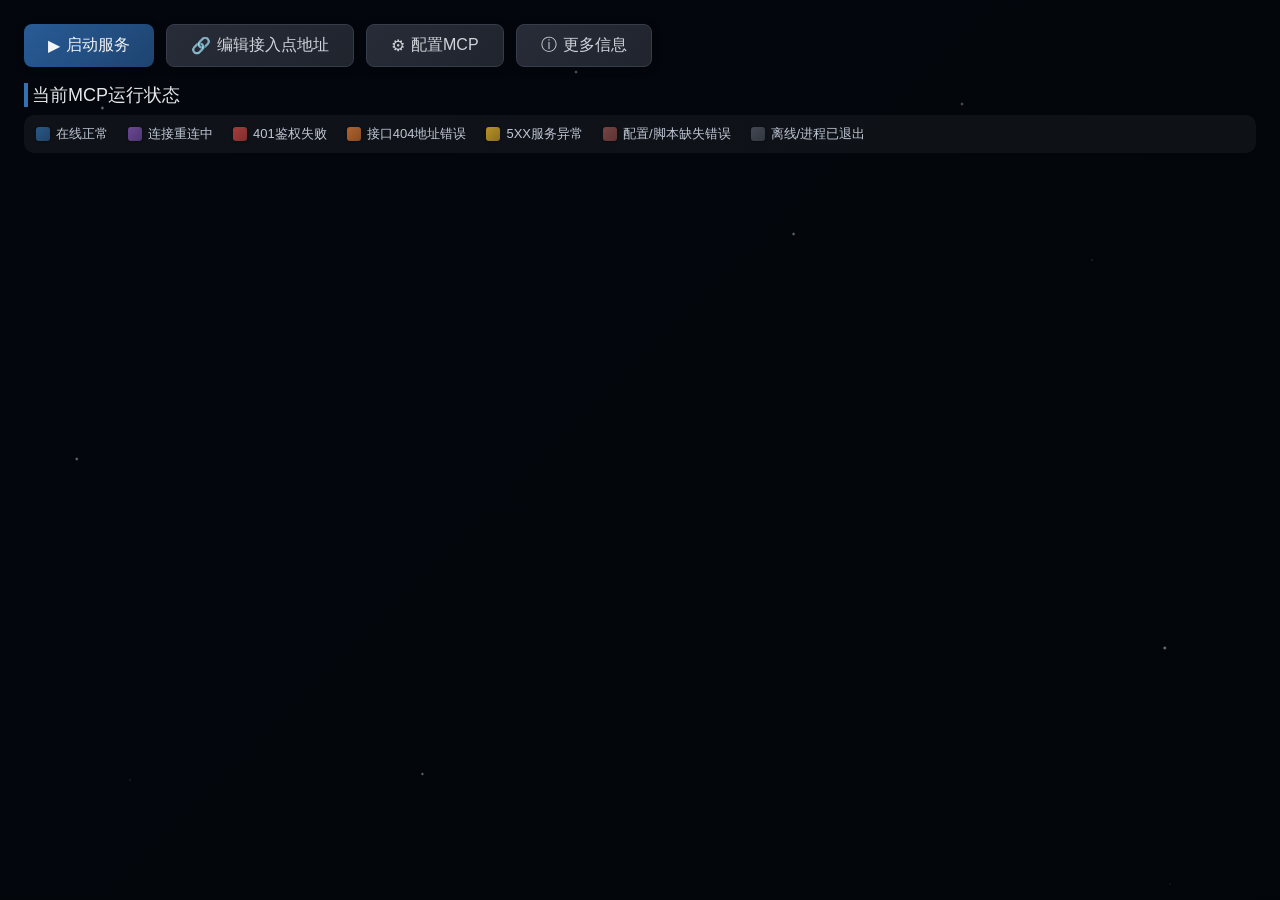
<file: html/index.html>
<!DOCTYPE html>
<html>
<head>
    <meta charset="UTF-8">
    <link rel="stylesheet" href="./str_bg.css">
    <style>
        * {
            margin: 0;
            padding: 0;
            box-sizing: border-box;
            font-family: "Microsoft YaHei", "微软雅黑", sans-serif;
        }

        .btn-group {
            display: flex;
            flex-wrap: wrap;
            gap: 12px;
            margin-bottom: 16px;
        }
        button {
            font-size: 16px;
            padding: 10px 24px;
            cursor: pointer;
            border: none;
            border-radius: 8px;
            transition: all 0.2s ease;
            box-shadow: 0 2px 8px rgba(0,0,0,0.25);
            white-space: nowrap;
            display: flex;
            align-items: center;
            gap: 6px;
        }
        button:hover {
            transform: translateY(-2px);
            box-shadow: 0 4px 14px rgba(0,0,0,0.4);
        }
        .btn-start {
            background: linear-gradient(135deg, #285b96, #1e4470);
            color: #f3f4f6;
        }
        .btn-start:hover {
            background: linear-gradient(135deg, #2d68aa, #234e82);
        }
        .btn-stop {
            background: linear-gradient(135deg, #8c3a3a, #6b2c2c);
            color: #f3f4f6;
        }
        .btn-stop:hover {
            background: linear-gradient(135deg, #9e4242, #7d3333);
        }
        .btn-normal {
            background: linear-gradient(135deg, #272c38, #20242d);
            color: #d1d5db;
            border: 1px solid #363c4a;
        }
        .btn-normal:hover {
            background: linear-gradient(135deg, #303744, #262b36);
        }
        .mcp-wrap {
            margin: 12px 0 20px;
            display: flex;
            flex-wrap: wrap;
            gap: 10px;
        }
        .mcp-tag {
            display: inline-block;
            padding: 8px 16px;
            border-radius: 999px;
            color: #f3f4f6;
            font-size: 14px;
            box-shadow: 0 2px 6px rgba(0,0,0,0.2);
            position: relative;
            cursor: help;
        }
        /* 在线正常 */
        .tag-online {
            background: linear-gradient(135deg, #2a5887, #214369);
        }
        /* 重连中 */
        .tag-reconnect {
            background: linear-gradient(135deg, #6b4896, #4e3570);
        }
        /* 401认证失败 */
        .tag-auth401 {
            background: linear-gradient(135deg, #a63c3c, #7d2e2e);
        }
        /* 404地址错误 */
        .tag-url404 {
            background: linear-gradient(135deg, #b0642e, #864c22);
        }
        /* 5xx服务故障 */
        .tag-server5xx {
            background: linear-gradient(135deg, #b89228, #8c6e1e);
        }
        /* 配置错误/脚本缺失 */
        .tag-configerr {
            background: linear-gradient(135deg, #774444, #5c3333);
        }
        /* 进程退出/离线 */
        .tag-processexit {
            background: linear-gradient(135deg, #424752, #33373f);
        }
        .status-title {
            font-size: 18px;
            font-weight: 500;
            color: #e5e7eb;
            margin: 12px 0 8px;
            padding-left: 4px;
            border-left: 4px solid #3570b0;
        }

        /* ========== 新增：状态图例样式 ========== */
        .legend-wrap {
            display: flex;
            flex-wrap: wrap;
            gap: 14px 20px;
            padding: 10px 12px;
            background: rgba(255,255,255,0.05);
            border-radius: 10px;
            margin-bottom: 14px;
        }
        .legend-item {
            display: flex;
            align-items: center;
            gap: 6px;
            font-size: 13px;
            color: #c0c8d6;
        }
        .legend-block {
            width: 14px;
            height: 14px;
            border-radius: 3px;
            box-shadow: 0 1px 3px rgba(0,0,0,0.3);
        }
        .block-online { background: linear-gradient(135deg, #2a5887, #214369); }
        .block-reconnect { background: linear-gradient(135deg, #6b4896, #4e3570); }
        .block-auth401 { background: linear-gradient(135deg, #a63c3c, #7d2e2e); }
        .block-url404 { background: linear-gradient(135deg, #b0642e, #864c22); }
        .block-server5xx { background: linear-gradient(135deg, #b89228, #8c6e1e); }
        .block-configerr { background: linear-gradient(135deg, #774444, #5c3333); }
        .block-offline { background: linear-gradient(135deg, #424752, #33373f); }

        .mask {
            display: none;
            position: fixed;
            left: 0;
            top: 0;
            width: 100%;
            height: 100%;
            background: rgba(0,0,0,0.75);
            z-index: 999;
            backdrop-filter: blur(6px);
        }
        .dialog-box {
            width: 640px;
            height: 78vh;
            margin: 60px auto 0;
            background: linear-gradient(145deg, #1a1f29, #202530);
            border-radius: 14px;
            overflow: hidden;
            box-shadow:
                0 0 0 1px rgba(255,255,255,0.15),
                0 0 70px rgba(240, 240, 240, 0.22),
                0 12px 60px rgba(0,0,0,0.85);
            border: 1px solid rgba(255,255,255,0.18);
        }
        .dialog-box iframe {
            width: 100%;
            height: 100%;
            border: 0;
            background: transparent;
        }
    </style>
</head>
<body>
    <div class="btn-group">
        <button id="ctrlBtn" class="btn-start">
            <span>▶</span> 启动服务
        </button>
        <button class="btn-normal" onclick="openAddrDialog()">
            <span>🔗</span> 编辑接入点地址
        </button>
        <button class="btn-normal" onclick="openMcpConfig()">
            <span>⚙</span> 配置MCP
        </button>
        <button class="btn-normal" onclick="openInfoDialog()">
            <span>ⓘ</span> 更多信息
        </button>
    </div>

    <div class="status-title">当前MCP运行状态</div>

    <!-- 新增：状态颜色图例说明区 -->
    <div class="legend-wrap">
        <div class="legend-item">
            <span class="legend-block block-online"></span>
            <span>在线正常</span>
        </div>
        <div class="legend-item">
            <span class="legend-block block-reconnect"></span>
            <span>连接重连中</span>
        </div>
        <div class="legend-item">
            <span class="legend-block block-auth401"></span>
            <span>401鉴权失败</span>
        </div>
        <div class="legend-item">
            <span class="legend-block block-url404"></span>
            <span>接口404地址错误</span>
        </div>
        <div class="legend-item">
            <span class="legend-block block-server5xx"></span>
            <span>5XX服务异常</span>
        </div>
        <div class="legend-item">
            <span class="legend-block block-configerr"></span>
            <span>配置/脚本缺失错误</span>
        </div>
        <div class="legend-item">
            <span class="legend-block block-offline"></span>
            <span>离线/进程已退出</span>
        </div>
    </div>

    <div class="mcp-wrap" id="statusBox"></div>

    <div class="mask" id="infoMask" onclick="closeInfoMask()">
        <div class="dialog-box" onclick="event.stopPropagation()">
            <iframe src="info.html" id="infoIframe"></iframe>
        </div>
    </div>

    <div class="mask" id="addrMask" onclick="closeAddrMask()">
        <div class="dialog-box" onclick="event.stopPropagation()">
            <iframe src="config.html" id="addrIframe"></iframe>
        </div>
    </div>

    <script>
        const btn = document.getElementById("ctrlBtn");
        const statusBox = document.getElementById("statusBox");
        const infoMask = document.getElementById("infoMask");
        const infoIframe = document.getElementById("infoIframe");
        const addrMask = document.getElementById("addrMask");
        const addrIframe = document.getElementById("addrIframe");
        let serviceRunning = false;

        // 根据状态码匹配样式类（扩充全部5xx识别）
        function getTagClass(statusStr) {
            switch(statusStr) {
                case "online":
                    return "tag-online";
                case "reconnecting":
                    return "tag-reconnect";
                case "auth_401":
                    return "tag-auth401";
                case "url_404":
                    return "tag-url404";
                case "server_5xx":
                    return "tag-server5xx";
                case "config_error":
                case "script_missing":
                    return "tag-configerr";
                case "process_exit":
                case "conn_failed":
                    return "tag-processexit";
                default:
                    return "tag-processexit";
            }
        }

        // 刷新按钮状态（读取后端真实进程状态，抛弃localStorage）
        async function refreshServiceBtnState() {
            serviceRunning = await window.pywebview.api.is_mcp_service_alive();
            if(serviceRunning){
                btn.innerHTML = `<span>⏹</span> 关闭服务`;
                btn.className = "btn-stop";
            }else{
                btn.innerHTML = `<span>▶</span> 启动服务`;
                btn.className = "btn-start";
            }
        }

        function openMcpConfig(){
            window.location.href = "mcp_config.html";
        }

        function openInfoDialog() {
            infoMask.style.display = "block";
            infoIframe.src = "info.html";
        }
        window.closeInfoMask = function() {
            infoMask.style.display = "none";
        }

        function openAddrDialog() {
            addrMask.style.display = "block";
            addrIframe.src = "config.html";
        }
        window.closeAddrMask = function() {
            addrMask.style.display = "none";
        }

        // 渲染完整MCP状态标签，hover显示错误提示
        async function renderMcpStatus() {
            await refreshServiceBtnState();
            statusBox.innerHTML = "";
            const statusList = await window.pywebview.api.get_mcp_status();

            if (!Array.isArray(statusList) || statusList.length === 0) {
                statusBox.innerHTML = "<span style='color:#8892a0'>暂无MCP服务配置</span>";
                return;
            }

            statusList.forEach(item => {
                const tag = document.createElement("span");
                // 新增：拼接 name（description），字段兜底
                const displayName = item.target;
                const desc = item.description ?? "";
                let label = displayName;
                if (desc) label = `${displayName}（${desc}）`;
                let tipText = "";


                // MCP后台未启动：强制全部灰色标签，覆盖原有状态色
                if (!serviceRunning) {
                    tag.className = "mcp-tag tag-processexit";
                    tipText = "后台mcp_pipe服务未运行，所有MCP暂不可用";
                } else {
                    // 服务已启动，按真实状态上色
                    const cls = getTagClass(item.status);
                    tag.className = "mcp-tag " + cls;
                    tipText = `状态:${item.status}\n类型:${item.type ?? '-'}\n接入地址:${item.url ?? '-'}\n重连次数:${item.reconnect_attempt}`;
                    if(item.last_error) tipText += `\n状态描述:${item.last_error}`;
                    if(item.last_online_ts > 0) tipText += `\n最后在线:${new Date(item.last_online_ts*1000).toLocaleString()}`;
                }

                tag.innerText = label;
                tag.title = tipText;
                statusBox.appendChild(tag);
            });
        }

        // 启停按钮点击
        btn.onclick = async ()=>{
            const wssAddr = await window.pywebview.api.get_mcp_addr();
            if (!wssAddr || wssAddr.trim() === "") {
                alert("请先编辑并填写MCP接入点WSS地址！");
                openAddrDialog();
                return;
            }

            if(!serviceRunning){
                await window.pywebview.api.start_mcp()
            }else{
                await window.pywebview.api.stop_mcp()
            }
            renderMcpStatus();
        }

        // 页面初始化
        setTimeout(renderMcpStatus, 50)
        // 每3秒刷新一次状态，实时回显
        setInterval(renderMcpStatus, 3000);
    </script>
</body>
</html>
</file>
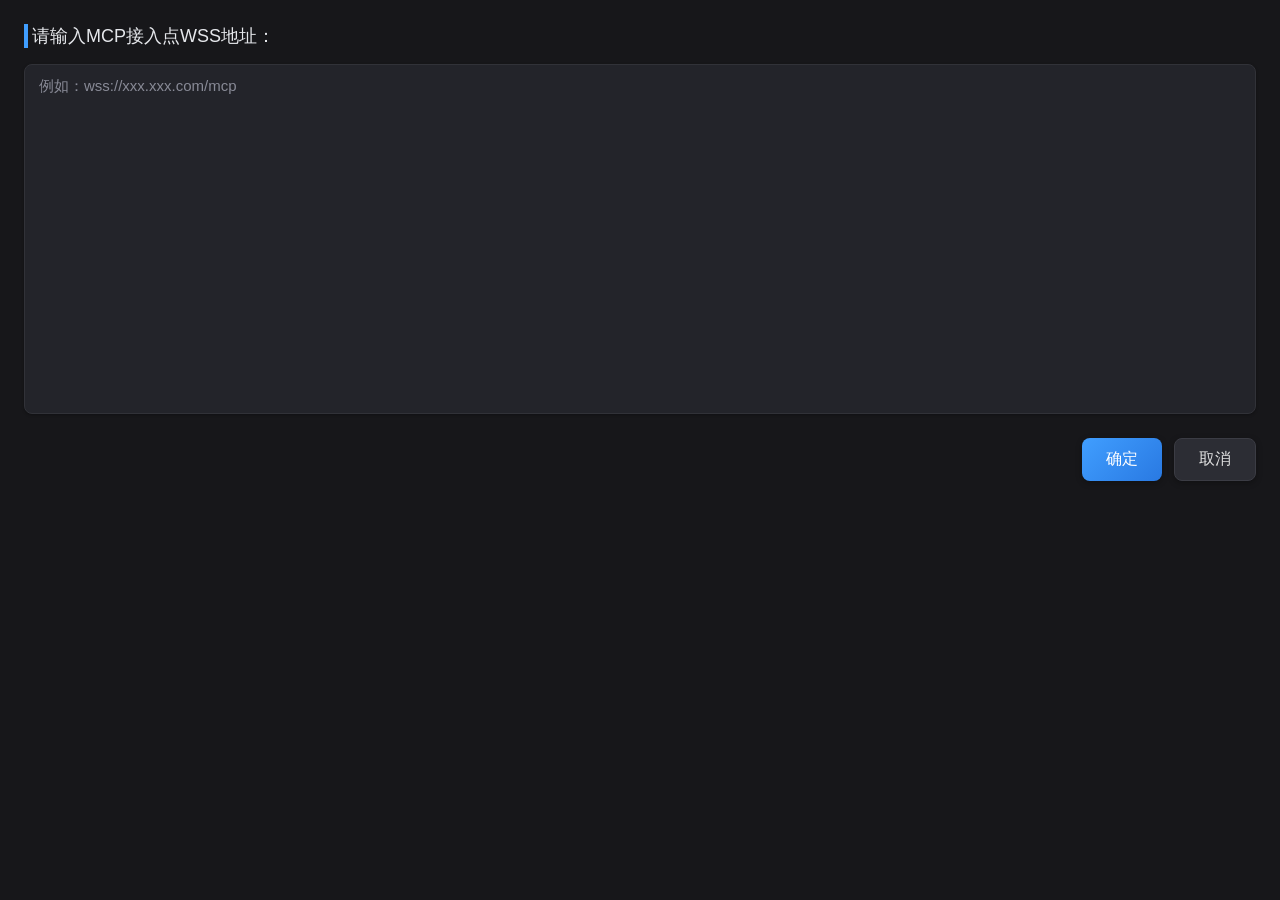
<file: html/config.html>
<!DOCTYPE html>
<html lang="zh-CN">
<head>
    <meta charset="UTF-8">
    <title>配置MCP接入地址</title>
    <style>
        * {
            margin: 0;
            padding: 0;
            box-sizing: border-box;
            font-family: "Microsoft YaHei", "微软雅黑", sans-serif;
        }
        body {
            padding: 24px;
            background-color: #17171a;
            height: 100vh;
        }
        .tip {
            font-size: 18px;
            font-weight: 500;
            color: #e5e7eb;
            margin-bottom: 16px;
            padding-left: 4px;
            border-left: 4px solid #409eff;
        }
        #addrTextarea {
            width: 100%;
            font-size: 15px;
            padding: 12px 14px;
            margin-bottom: 20px;
            min-height: 350px;
            resize: none;
            border: 1px solid #313238;
            border-radius: 8px;
            background: #23242a;
            color: #f0f0f0;
            transition: all 0.2s ease;
            box-shadow: 0 1px 3px rgba(0,0,0,0.3);
        }
        #addrTextarea::placeholder {
            color: #888a96;
        }
        #addrTextarea:focus {
            outline: none;
            border-color: #409eff;
            box-shadow: 0 0 0 3px rgba(64, 158, 255, 0.15);
        }
        /* 按钮容器 靠右排列 */
        .btn-box {
            display: flex;
            gap: 12px;
            justify-content: flex-end;
        }
        button {
            font-size: 16px;
            padding: 10px 24px;
            cursor: pointer;
            border: none;
            border-radius: 8px;
            transition: all 0.2s ease;
            box-shadow: 0 2px 6px rgba(0,0,0,0.3);
            white-space: nowrap;
        }
        button:hover {
            transform: translateY(-2px);
            box-shadow: 0 4px 12px rgba(0,0,0,0.4);
        }
        #submitBtn {
            background: linear-gradient(135deg, #409eff, #2979e2);
            color: #fff;
        }
        #submitBtn:hover {
            background: linear-gradient(135deg, #338eeb, #226bcc);
        }
        #cancelBtn {
            background: #2c2d34;
            color: #e0e0e0;
            border: 1px solid #3b3c44;
        }
        #cancelBtn:hover {
            background: #383942;
        }
    </style>
</head>
<body>
    <div class="tip">请输入MCP接入点WSS地址：</div>
    <textarea id="addrTextarea" placeholder="例如：wss://xxx.xxx.com/mcp"></textarea>

    <!-- 按钮靠右，取消在确定右侧 -->
    <div class="btn-box">
        <button id="submitBtn">确定</button>
        <button id="cancelBtn">取消</button>
    </div>

    <script>
        const textarea = document.getElementById("addrTextarea");
        const submitBtn = document.getElementById("submitBtn");
        const cancelBtn = document.getElementById("cancelBtn");

        // 文本框自适应高度
        function autoResize(el) {
            el.style.height = "auto";
            el.style.height = el.scrollHeight + "px";
        }
        textarea.addEventListener("input", () => autoResize(textarea));

        // 读取存储的WSS地址，直接调用父窗口pywebview
        async function loadAddress() {
            try {
                const oldAddr = await parent.window.pywebview.api.get_mcp_addr();
                if (oldAddr) {
                    textarea.value = oldAddr;
                    autoResize(textarea);
                }
            } catch (err) {
                console.error("读取地址失败：", err);
            }
        }

        // DOM加载完成自动填充地址
        document.addEventListener('DOMContentLoaded', loadAddress);

        // 确定按钮：保存地址并关闭弹窗
        submitBtn.onclick = async () => {
            const val = textarea.value.trim();
            if (!val) {
                alert("地址不能为空！");
                return;
            }
            await parent.window.pywebview.api.save_mcp_addr(val);
            parent.closeAddrMask();
        }

        // 取消按钮：直接关闭弹窗，不保存
        cancelBtn.onclick = () => {
            parent.closeAddrMask();
        }
    </script>
</body>
</html>
</file>
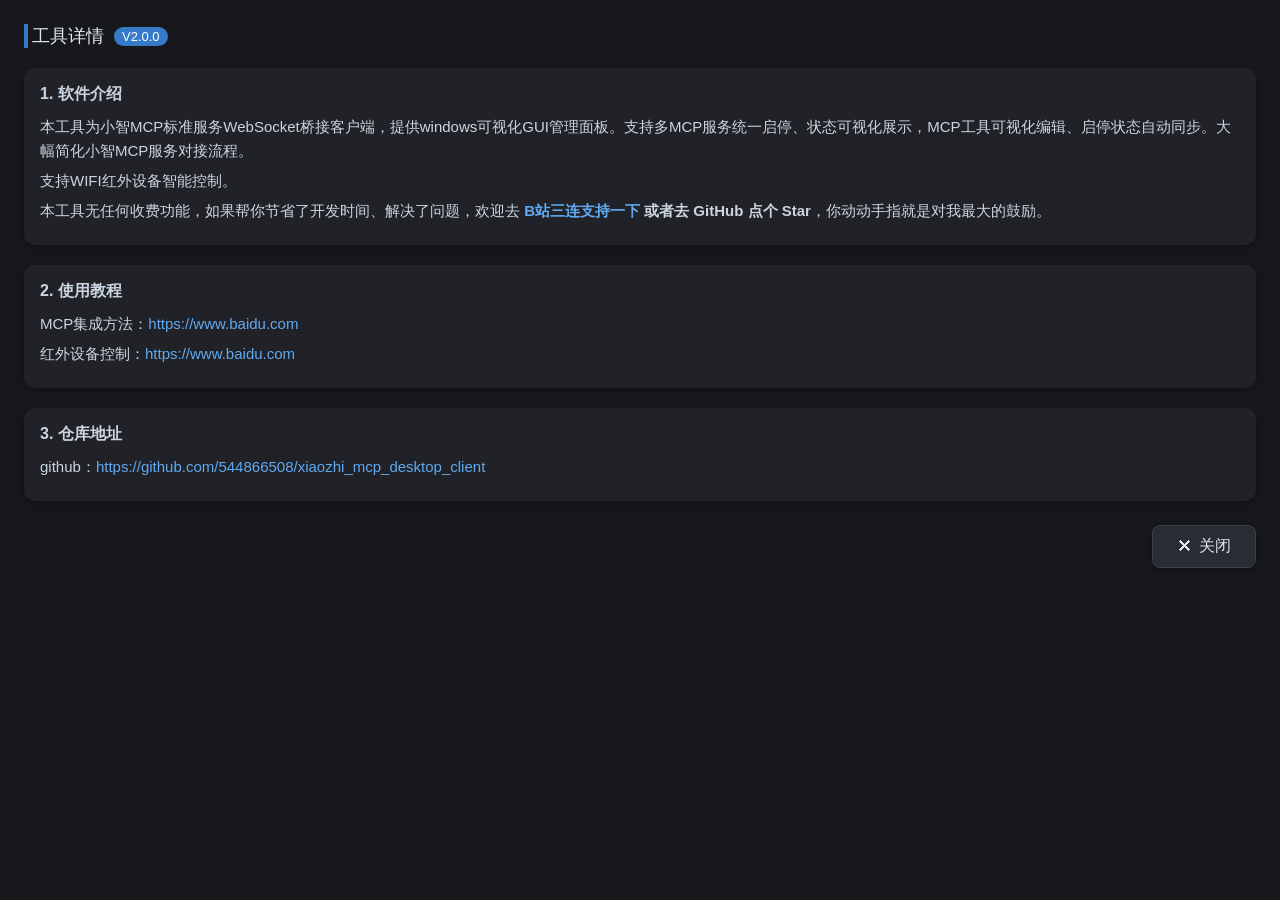
<file: html/info.html>
<!DOCTYPE html>
<html lang="zh-CN">
<head>
    <meta charset="UTF-8">
    <style>
        * {
            margin: 0;
            padding: 0;
            box-sizing: border-box;
            font-family: "Microsoft YaHei", "微软雅黑", sans-serif;
        }
        body {
            padding: 24px;
            background-color: #17181c;
            font-size: 15px;
            color: #e2e8f0;
        }
        h3 {
            font-size: 18px;
            font-weight: 500;
            color: #e2e8f0;
            margin-bottom: 20px;
            padding-left: 4px;
            border-left: 4px solid #367bc9;
            display: flex;
            align-items: center;
            gap: 10px;
        }
        .version-tag {
            font-size: 13px;
            background: #367bc9;
            padding: 2px 8px;
            border-radius: 12px;
            color: #fff;
        }
        .section {
            margin: 20px 0;
            background: #202228;
            padding: 16px;
            border-radius: 10px;
            box-shadow: 0 2px 8px rgba(0,0,0,0.3);
        }
        .section h4 {
            font-size: 16px;
            margin-bottom: 10px;
            color: #cbd5e1;
        }
        .section p {
            line-height: 1.6;
            margin: 6px 0;
            color: #cbd5e1;
        }
        .repo-link-box {
            margin-top: 10px;
            padding: 12px;
            background: #2a2c33;
            border-radius: 6px;
        }
        a {
            color: #60a9f0;
            text-decoration: none;
        }
        a:hover {
            text-decoration: underline;
        }
        .tip-text {
            color: #94a3b8;
            font-size: 14px;
            margin-top: 12px;
        }
        /* 底部按钮栏 右对齐，暗色低亮度按钮 */
        .btn-wrap {
            margin-top: 24px;
            display: flex;
            justify-content: flex-end;
        }
        .close-btn {
            font-size: 16px;
            padding: 10px 24px;
            cursor: pointer;
            border: none;
            border-radius: 8px;
            transition: all 0.2s ease;
            box-shadow: 0 2px 6px rgba(0,0,0,0.3);
            white-space: nowrap;
            display: flex;
            align-items: center;
            gap: 6px;
            /* 降低明度暗色按钮，不用纯白 */
            background: #2a2c33;
            color: #e2e8f0;
            border: 1px solid #3d4048;
        }
        .close-btn:hover {
            transform: translateY(-1px);
            box-shadow: 0 3px 10px rgba(0,0,0,0.4);
            background: #343740;
        }
        /* 全局深色滚动条 */
        ::-webkit-scrollbar {
            width: 8px;
            height: 8px;
        }
        ::-webkit-scrollbar-track {
            background: #17181c;
        }
        ::-webkit-scrollbar-thumb {
            background: #444852;
            border-radius: 4px;
        }
        ::-webkit-scrollbar-thumb:hover {
            background: #555a66;
        }
    </style>
</head>
<body>
    <h3>工具详情 <span class="version-tag">V2.0.0</span></h3>

    <div class="section">
        <h4>1. 软件介绍</h4>
        <p>本工具为小智MCP标准服务WebSocket桥接客户端，提供windows可视化GUI管理面板。支持多MCP服务统一启停、状态可视化展示，MCP工具可视化编辑、启停状态自动同步。大幅简化小智MCP服务对接流程。</p>
        <p>支持WIFI红外设备智能控制。</p>
        <p>本工具无任何收费功能，如果帮你节省了开发时间、解决了问题，欢迎去 <b><a href="https://space.bilibili.com/130118358" target="_blank">B站三连支持一下</a> 或者去 GitHub 点个 Star</b>，你动动手指就是对我最大的鼓励。</p>
    </div>

    <div class="section">
        <h4>2. 使用教程</h4>
        <p>MCP集成方法：<a href="https://www.bilibili.com/video/BV11sMu6xEid" target="_blank">https://www.baidu.com</a></p>
        <p>红外设备控制：<a href="https://www.bilibili.com/video/BV1BVuc6REJV" target="_blank">https://www.baidu.com</a></p>
    </div>

    <div class="section">
        <h4>3. 仓库地址</h4>
        <p>github：<a href="https://github.com/544866508/xiaozhi_mcp_desktop_client" target="_blank">https://github.com/544866508/xiaozhi_mcp_desktop_client</a></p>
    </div>

    <!-- 按钮容器右对齐 -->
    <div class="btn-wrap">
        <button class="close-btn" onclick="parent.closeInfoMask()">
            <span>✕</span> 关闭
        </button>
    </div>
</body>
</html>
</file>
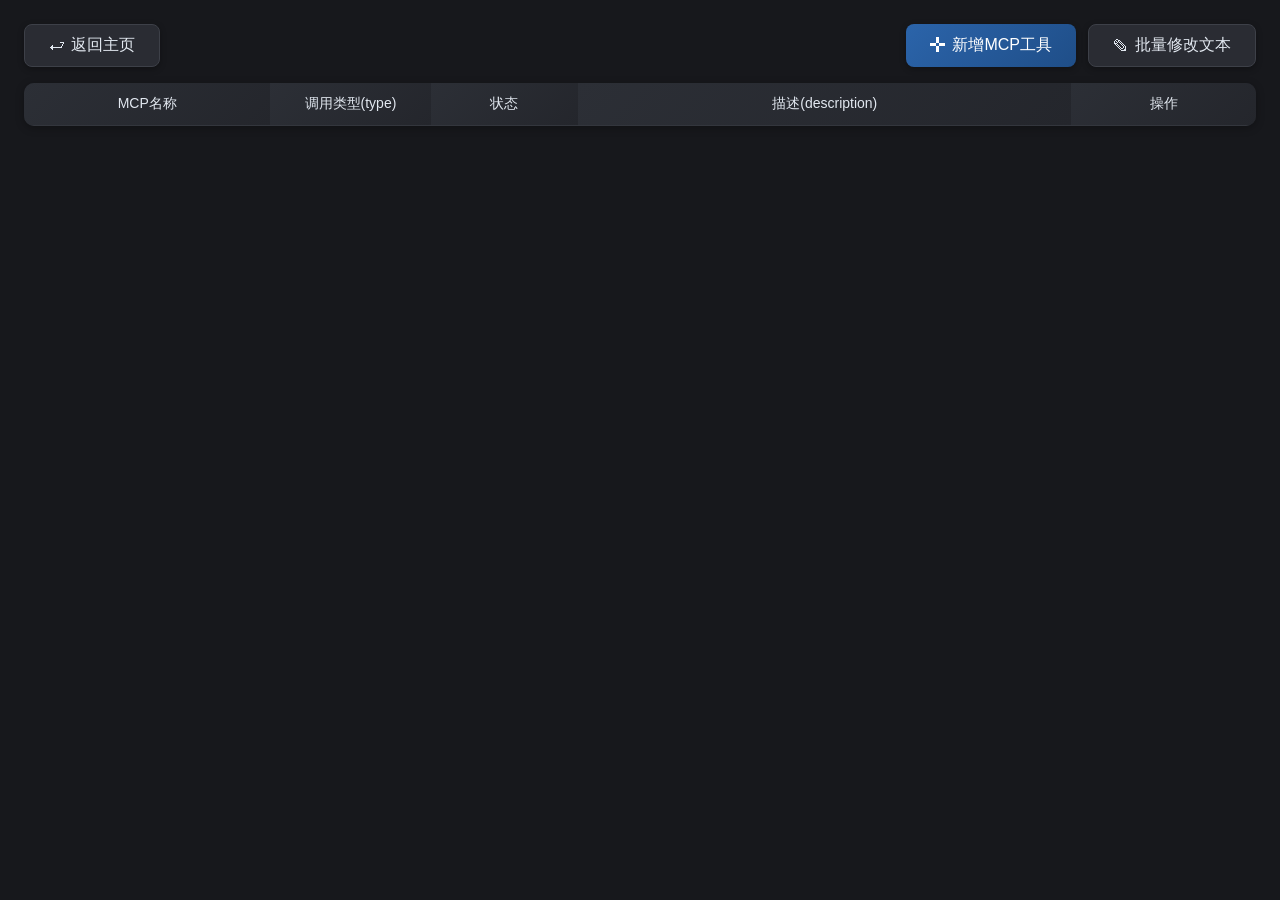
<file: html/mcp_config.html>
<!DOCTYPE html>
<html lang="zh-CN">
<head>
    <meta charset="UTF-8">
    <title>MCP配置管理</title>
    <style>
        * {
            margin: 0;
            padding: 0;
            box-sizing: border-box;
            font-family: "Microsoft YaHei", "微软雅黑", sans-serif;
        }
        body {
            padding: 24px;
            background-color: #17181c;
            font-size: 14px;
            color: #e2e8f0;
        }
        /* 顶部按钮左右分栏布局 */
        .top-bar {
            margin-bottom: 16px;
            display: flex;
            justify-content: space-between;
            align-items: center;
        }
        .top-right-btns {
            display: flex;
            flex-wrap: wrap;
            gap: 12px;
        }
        button {
            font-size: 16px;
            padding: 10px 24px;
            cursor: pointer;
            border: none;
            border-radius: 8px;
            transition: all 0.2s ease;
            box-shadow: 0 2px 6px rgba(0,0,0,0.3);
            white-space: nowrap;
            display: flex;
            align-items: center;
            gap: 6px;
        }
        button:hover {
            transform: translateY(-1px);
            box-shadow: 0 3px 10px rgba(0,0,0,0.4);
        }
        /* 主蓝色按钮 降低明度暗色版 */
        .btn-primary {
            background: linear-gradient(135deg, #2b64aa, #1f4e88);
            color: #fff;
        }
        .btn-primary:hover {
            background: linear-gradient(135deg, #306fb9, #245899);
        }
        /* 次要按钮暗色模式 */
        .btn-normal {
            background: #2a2c33;
            color: #e2e8f0;
            border: 1px solid #3d4048;
        }
        .btn-normal:hover {
            background: #343740;
        }
        /* 危险删除按钮低亮度 */
        .btn-danger {
            background: linear-gradient(135deg, #993b3b, #7a2c2c);
            color: #fff;
        }
        .btn-danger:hover {
            background: linear-gradient(135deg, #aa4242, #883333);
        }
        /* 表格暗色美化 */
        table {
            width: 100%;
            border-collapse: separate;
            border-spacing: 0;
            border-radius: 10px;
            overflow: hidden;
            box-shadow: 0 2px 8px rgba(0,0,0,0.3);
            background: #202228;
        }
        th,td {
            padding: 12px 14px;
            vertical-align: top;
            border-bottom: 1px solid #33363d;
            color: #cbd5e1;
        }
        th {
            background: linear-gradient(135deg, #2c2f36, #24262c);
            font-weight: 500;
            color: #e2e8f0;
        }
        tr:last-child td {
            border-bottom: none;
        }
        pre {
            white-space: pre;
            max-width: 320px;
            max-height: 140px;
            overflow: auto;
            margin:0;
            font-size:12px;
            background: #1a1c20;
            padding: 8px;
            border-radius: 6px;
            color: #a8b9d4;
        }
        /* 弹窗遮罩 磨砂暗色 */
        .mask {
            display: none;
            position: fixed;
            left:0;top:0;right:0;bottom:0;
            background: rgba(0,0,0,0.75);
            backdrop-filter: blur(3px);
            z-index: 999;
            align-items: center;
            justify-content: center;
        }
        .dialog {
            background: #202228;
            padding: 24px;
            width: 900px;
            max-height: 90vh;
            overflow-y: auto;
            border-radius: 12px;
            box-shadow: 0 8px 32px rgba(0,0,0,0.5);
        }
        .dialog h3 {
            font-size: 18px;
            font-weight: 500;
            color: #e2e8f0;
            margin-bottom: 20px;
            padding-left: 4px;
            border-left: 4px solid #367bc9;
        }
        /* 表单输入项暗色 */
        .form-item {
            margin: 16px 0;
        }
        .form-item label {
            display: block;
            font-size: 15px;
            color: #cbd5e1;
            margin-bottom: 8px;
        }
        input, textarea {
            width:100%;
            padding: 12px 14px;
            border: 1px solid #3d4048;
            border-radius: 8px;
            font-size: 15px;
            transition: all 0.2s ease;
            background: #1a1c20;
            color: #e2e8f0;
        }
        input:focus, textarea:focus {
            outline: none;
            border-color: #367bc9;
            box-shadow: 0 0 0 3px rgba(54, 123, 201, 0.18);
        }
        textarea {
            min-height: 300px;
            font-family: monospace;
            margin: 10px 0;
            resize: none;
            white-space: pre;      /* 不自动折行，按原始代码行展示 */
            overflow-x: auto;      /* 开启横向滚动条 */
            overflow-y: auto;      /* 开启纵向滚动条 */
        }
        /* 弹窗按钮右对齐容器 */
        .dialog-btns {
            margin-top:20px;
            display: flex;
            gap: 12px;
            justify-content: flex-end;
        }
        #delTip {
            font-size: 16px;
            color: #e2e8f0;
            margin-bottom: 24px;
        }
        /* 自定义滚动条暗色适配 */
        ::-webkit-scrollbar {
            width: 8px;
            height: 8px;
        }
        ::-webkit-scrollbar-track {
            background: #1a1c20;
        }
        ::-webkit-scrollbar-thumb {
            background: #444852;
            border-radius: 4px;
        }
        ::-webkit-scrollbar-thumb:hover {
            background: #555a66;
        }

        /* 状态开关样式 */
        .switch-wrap {
            display: inline-flex;
            align-items: center;
            gap: 8px;
        }
        .switch-text {
            font-size:13px;
        }
        .switch {
            position: relative;
            display: inline-block;
            width: 44px;
            height: 22px;
        }
        .switch input {
            opacity: 0;
            width: 0;
            height: 0;
        }
        .slider {
            position: absolute;
            cursor: pointer;
            top: 0;
            left: 0;
            right: 0;
            bottom: 0;
            background-color: #444852;
            transition: .3s;
            border-radius: 22px;
        }
        .slider:before {
            position: absolute;
            content: "";
            height: 18px;
            width: 18px;
            left: 2px;
            bottom: 2px;
            background-color: white;
            transition: .3s;
            border-radius: 50%;
        }
        input:checked + .slider {
            background-color: #367bc9;
        }
        input:checked + .slider:before {
            transform: translateX(22px);
        }
    </style>
</head>
<body>
    <!-- 顶部布局：左侧返回按钮，右侧功能按钮组 -->
    <div class="top-bar">
        <button class="btn-normal" onclick="window.location.href='index.html'">
            <span>⮐</span> 返回主页
        </button>
        <div class="top-right-btns">
            <button class="btn-primary" onclick="openAddDialog()">
                <span>✛</span> 新增MCP工具
            </button>
            <button class="btn-normal" onclick="openBatchEdit()">
                <span>✎</span> 批量修改文本
            </button>
        </div>
    </div>

    <table id="mcpTable">
        <colgroup>
            <col style="width:20%">
            <col style="width:13%">
            <col style="width:12%">
            <col style="width:40%">
            <col style="width:15%">
        </colgroup>
        <thead>
            <tr>
                <th>MCP名称</th>
                <th>调用类型(type)</th>
                <th>状态</th>
                <th>描述(description)</th>
                <th>操作</th>
            </tr>
        </thead>
        <tbody></tbody>
    </table>

    <!-- 新增/编辑单行弹窗 -->
    <div class="mask" id="editMask">
        <div class="dialog">
            <h3 id="dialogTitle">新增MCP</h3>
            <div class="form-item">
                <textarea id="editJson" placeholder='{\n  "mcp-name": {\n    "type": "stdio",\n    "command": "",\n    "disabled": false\n  }\n}'></textarea>
            </div>

            <div class="dialog-btns">
                <button id="genIrCodeWrap" style="display:none;" class="btn-primary" onclick="genTerminalIrCode()">📟 生成终端控制代码</button>
                <button class="btn-primary" onclick="saveSingleMcp()">保存文本</button>
                <button class="btn-normal" onclick="closeEditMask()">取消</button>
            </div>
        </div>
    </div>

    <!-- 批量编辑完整文本弹窗 -->
    <div class="mask" id="batchMask">
        <div class="dialog">
            <h3>批量编辑文本 (mcp_config.json)</h3>
            <textarea id="batchJson"></textarea>
            <div class="dialog-btns">
                <button class="btn-primary" onclick="saveBatchJson()">原样保存并刷新</button>
                <button class="btn-normal" onclick="closeBatchMask()">取消</button>
            </div>
        </div>
    </div>

    <!-- 删除确认弹窗 -->
    <div class="mask" id="delMask">
        <div class="dialog">
            <p id="delTip">确定删除该MCP配置？</p>
            <div class="dialog-btns">
                <button class="btn-danger" onclick="confirmDelete()">确认删除</button>
                <button class="btn-normal" onclick="closeDelMask()">取消</button>
            </div>
        </div>
    </div>

    <!-- irCtl结果弹窗 -->
    <div class="mask" id="irResultMask">
        <div class="dialog" style="width:700px;">
            <h3>irCtl 生成结果</h3>
            <pre id="irResultPre" style="max-height:400px;overflow:auto;min-width:650px;"></pre>
            <div class="dialog-btns">
                <button class="btn-primary" onclick="copyIrResult()">📋复制全部</button>
                <button class="btn-normal" onclick="closeIrResultMask()">关闭</button>
            </div>
        </div>
    </div>

<script src="mcpJsonOpt.js"></script>
<script>
let rawConfigText = ""; // 保存最原始的文本内容
let mcpData = {};       // 仅用于渲染表格的只读视图
let editTargetKey = null;

// 转义正则表达式特殊字符
function escapeRegExp(string) {
    return string.replace(/[.*+?^${}()|[\]\\]/g, '\\$&');
}

// 在原始文本中按字符精确查找指定 MCP key 的位置区间
function getMcpBlockRange(text, key) {
    const mcpMatch = /"mcpServers"\s*:/.exec(text);
    if (!mcpMatch) return null;

    const searchStart = mcpMatch.index + mcpMatch[0].length;
    const keyRegex = new RegExp(`"${escapeRegExp(key)}"\\s*:`, 'g');
    keyRegex.lastIndex = searchStart;
    const match = keyRegex.exec(text);
    if (!match) return null;

    const startIdx = match.index;
    const braceStart = text.indexOf('{', startIdx + match[0].length);
    if (braceStart === -1) return null;

    let depth = 0;
    let braceEnd = -1;
    let inString = false;
    let escape = false;

    for (let i = braceStart; i < text.length; i++) {
        const char = text[i];
        if (escape) { escape = false; continue; }
        if (char === '\\') { escape = true; continue; }
        if (char === '"') { inString = !inString; continue; }
        if (!inString) {
            if (char === '{') depth++;
            else if (char === '}') {
                depth--;
                if (depth === 0) {
                    braceEnd = i;
                    break;
                }
            }
        }
    }

    if (braceEnd === -1) return null;
    return { start: startIdx, end: braceEnd + 1 };
}

// 将新 MCP 节点插入到 rawConfigText 的 mcpServers 内部
function insertNewMcpSnippet(text, snippet) {
    const mcpMatch = /"mcpServers"\s*:\s*\{/.exec(text);
    if (!mcpMatch) {
        return `{\n  "mcpServers": {\n${snippet}\n  }\n}`;
    }

    const startSearch = mcpMatch.index + mcpMatch[0].length;
    let depth = 1;
    let closingBraceIdx = -1;
    let inString = false;
    let escape = false;

    for (let i = startSearch; i < text.length; i++) {
        const char = text[i];
        if (escape) { escape = false; continue; }
        if (char === '\\') { escape = true; continue; }
        if (char === '"') { inString = !inString; continue; }
        if (!inString) {
            if (char === '{') depth++;
            else if (char === '}') {
                depth--;
                if (depth === 0) {
                    closingBraceIdx = i;
                    break;
                }
            }
        }
    }

    if (closingBraceIdx === -1) return text;

    const contentInside = text.substring(startSearch, closingBraceIdx).trim();
    const prefix = text.substring(0, closingBraceIdx);
    const suffix = text.substring(closingBraceIdx);

    if (contentInside.length > 0) {
        const needsComma = !/,\s*$/.test(contentInside);
        return prefix + (needsComma ? ",\n" : "\n") + snippet + "\n" + suffix;
    } else {
        return prefix + "\n" + snippet + "\n" + suffix;
    }
}

// 读取文本配置
async function loadConfig() {
    while (!window.pywebview) {
        await new Promise(resolve => setTimeout(resolve, 50));
    }
    try {
        rawConfigText = await window.pywebview.api.read_mcp_config();
        console.log("读取到原始配置文本：\n", rawConfigText);
        try {
            mcpData = JSON.parse(rawConfigText);
        } catch (e) {
            console.warn("文本仅作只读表格解析，可能包含自定义排版：", e);
            mcpData = { mcpServers: {} };
        }
        renderTable();
    } catch (err) {
        console.error("读取MCP配置失败：", err);
        alert("读取配置文件出错：" + err.message);
    }
}

document.addEventListener('DOMContentLoaded', loadConfig);

// 保持文本原样写回磁盘
async function saveRawConfig(text) {
    rawConfigText = text;
    try {
        mcpData = JSON.parse(text);
    } catch (e) {
        // 解析失败仅影响表格显示，不阻止文本原样写回
    }
    await window.pywebview.api.write_mcp_config(text);
}

// 切换启用/禁用状态（切片修改文本）
async function toggleMcpDisabled(name) {
    const range = getMcpBlockRange(rawConfigText, name);
    if (range) {
        let blockText = rawConfigText.substring(range.start, range.end);
        if (/"disabled"\s*:\s*true/.test(blockText)) {
            blockText = blockText.replace(/"disabled"\s*:\s*true/, '"disabled": false');
        } else if (/"disabled"\s*:\s*false/.test(blockText)) {
            blockText = blockText.replace(/"disabled"\s*:\s*false/, '"disabled": true');
        } else {
            const firstBrace = blockText.indexOf('{');
            if (firstBrace !== -1) {
                blockText = blockText.substring(0, firstBrace + 1) + '\n    "disabled": true,' + blockText.substring(firstBrace + 1);
            }
        }
        rawConfigText = rawConfigText.substring(0, range.start) + blockText + rawConfigText.substring(range.end);
        await saveRawConfig(rawConfigText);
    }
    renderTable();
}

// 渲染表格
function renderTable() {
    const tbody = document.querySelector("#mcpTable tbody");
    tbody.innerHTML = "";
    const servers = mcpData.mcpServers || {};
    for(const name of Object.keys(servers)){
        const item = servers[name] || {};
        const desc = item.description ?? "-";
        const isDisabled = item.disabled ?? false;
        const tr = document.createElement("tr");
        tr.innerHTML = `
            <td>${name}</td>
            <td>${item.type || "-"}</td>
            <td>
                <label class="switch-wrap">
                    <span class="switch-text">${isDisabled ? "禁用" : "启用"}</span>
                    <label class="switch">
                        <input type="checkbox" ${isDisabled ? "" : "checked"} onchange="toggleMcpDisabled('${name}')">
                        <span class="slider"></span>
                    </label>
                </label>
            </td>
            <td>${desc}</td>
            <td>
                <div style="width:150px;display:flex;gap:8px;align-items:center;">
                    <button class="btn-normal" style="padding:6px 12px;font-size:14px;gap:4px;" onclick="openEditDialog('${name}')">
                        <span>✎</span> 编辑
                    </button>
                    <button class="btn-danger" style="padding:6px 12px;font-size:14px;gap:4px;" onclick="openDelDialog('${name}')">
                        <span>🗑</span> 删除
                    </button>
                </div>
            </td>
        `;
        tbody.appendChild(tr);
    }
}

// 新增弹窗（最外层带括号，构成完整JSON）
function openAddDialog() {
    editTargetKey = null;
    document.getElementById("dialogTitle").innerText = "新增MCP工具";
    document.getElementById("editJson").value = `{\n  "mcp-name": {\n    "type": "stdio",\n    "command": "",\n    "disabled": false\n  }\n}`;
    document.getElementById("editMask").style.display = "flex";
    checkHasIrCtlField();
}

// 编辑单条 MCP：提取原始文本片段并包裹最外层括号
function openEditDialog(name) {
    editTargetKey = name;
    document.getElementById("dialogTitle").innerText = "编辑MCP";
    const range = getMcpBlockRange(rawConfigText, name);
    if (range) {
        const snippet = rawConfigText.substring(range.start, range.end);
        document.getElementById("editJson").value = `{\n  ${snippet}\n}`;
    } else {
        const tempWrap = {};
        if (mcpData.mcpServers && mcpData.mcpServers[name]) {
            tempWrap[name] = mcpData.mcpServers[name];
        }
        document.getElementById("editJson").value = JSON.stringify(tempWrap, null, 2);
    }
    document.getElementById("editMask").style.display = "flex";
    checkHasIrCtlField();
}

function closeEditMask(){
    document.getElementById("editMask").style.display = "none";
}

// 保存单条 MCP 文本：剥离最外层包裹的括号后插入 rawConfigText
async function saveSingleMcp() {
    while (!window.pywebview) {
        await new Promise(resolve => setTimeout(resolve, 50));
    }
    let rawInput = document.getElementById("editJson").value.trim();
    if (!rawInput) return;

    // ==========新增JSON格式校验开始==========
    try {
        // 先校验当前编辑框输入是否合法JSON
        JSON.parse(rawInput);
    } catch (parseErr) {
        alert(`JSON格式校验失败：\n${parseErr.message}\n请修正JSON语法后再保存`);
        return; // 格式错误直接终止保存流程
    }
    // ==========新增JSON格式校验结束==========

    // ========== 格式转换：调用 optimizeSingleMcpJson 将用户输入转为小智标准格式 ==========
    const optimizedObj = optimizeSingleMcpJson(rawInput);
    rawInput = JSON.stringify(optimizedObj, null, 2)
    // ========== 格式转换结束 ==========

    // ================= 开始：新增重名处理 =================
    if (!editTargetKey) {
        const matchKey = rawInput.match(/^\s*\{\s*"([^"]+)"\s*:/);
        if (matchKey) {
            let mcpName = matchKey[1];
            const existingKeys = mcpData.mcpServers ? Object.keys(mcpData.mcpServers) : [];

            // 使用你封装的安全命名函数
            let newName = getSafeNewMcpKey(existingKeys, mcpName);

            // 如果名字发生了改变，正则精确替换第一层的键名
            if (newName !== mcpName) {
                const keyRegex = new RegExp(`^(\\s*\\{\\s*)"${escapeRegExp(mcpName)}"(\\s*:)`);
                rawInput = rawInput.replace(keyRegex, `$1"${newName}"$2`);
            }
        }
    }
    // ================= 结束：新增重名处理 =================

    // 如果最外层有花括号，剥离最外层的 { 和 }，保留内部的 "key": { ... } 片段
    let snippet = rawInput;
    if (snippet.startsWith("{") && snippet.endsWith("}")) {
        snippet = snippet.substring(1, snippet.length - 1).trim();
    }

    if (editTargetKey) {
        const range = getMcpBlockRange(rawConfigText, editTargetKey);
        if (range) {
            rawConfigText = rawConfigText.substring(0, range.start) + snippet + rawConfigText.substring(range.end);
        } else {
            rawConfigText = insertNewMcpSnippet(rawConfigText, snippet);
        }
    } else {
        rawConfigText = insertNewMcpSnippet(rawConfigText, snippet);
    }

    await saveRawConfig(rawConfigText);
    closeEditMask();
    renderTable();
}

// 删除弹窗与处理
function openDelDialog(name) {
    editTargetKey = name;
    document.getElementById("delTip").innerText = `确定删除【${name}】配置吗？`;
    document.getElementById("delMask").style.display = "flex";
}
function closeDelMask(){
    document.getElementById("delMask").style.display = "none";
}
async function confirmDelete() {
    while (!window.pywebview) {
        await new Promise(resolve => setTimeout(resolve, 50));
    }
    const range = getMcpBlockRange(rawConfigText, editTargetKey);
    if (range) {
        let start = range.start;
        let end = range.end;

        const rest = rawConfigText.substring(end);
        const matchAfter = /^\s*,/.exec(rest);
        if (matchAfter) {
            end += matchAfter[0].length;
        } else {
            const before = rawConfigText.substring(0, start);
            const matchBefore = /,\s*$/.exec(before);
            if (matchBefore) {
                start -= matchBefore[0].length;
            }
        }

        rawConfigText = rawConfigText.substring(0, start) + rawConfigText.substring(end);
        await saveRawConfig(rawConfigText);
    }
    closeDelMask();
    renderTable();
}

// 批量修改文本弹窗
function openBatchEdit() {
    document.getElementById("batchJson").value = rawConfigText;
    document.getElementById("batchMask").style.display = "flex";
}
function closeBatchMask(){
    document.getElementById("batchMask").style.display = "none";
}
async function saveBatchJson() {
    while (!window.pywebview) {
        await new Promise(resolve => setTimeout(resolve, 50));
    }
    const txt = document.getElementById("batchJson").value;
    // 批量全局JSON校验
    try {
        JSON.parse(txt);
    } catch (e) {
        alert(`全局配置JSON格式错误：${e.message}`);
        return;
    }
    // ========== 格式转换：调用 optimizeSingleMcpJson 将用户输入转为小智标准格式 ==========
    const optimizedObj = optimizeSingleMcpJson(txt);
    const optimizedTxt = JSON.stringify(optimizedObj, null, 2)
    // ========== 格式转换结束 ==========
    await saveRawConfig(optimizedTxt);
    closeBatchMask();
    renderTable();
    alert("已按原始文本保存并刷新");
}

// 检测文本中是否包含 irCtl 关键字
function checkHasIrCtlField(){
    const wrap = document.getElementById("genIrCodeWrap");
    const txt = document.getElementById("editJson").value;
    if (txt.includes('irCtl')) {
        wrap.style.display = "block";
    } else {
        wrap.style.display = "none";
    }
}

document.getElementById("editJson").addEventListener("input", checkHasIrCtlField);

async function genTerminalIrCode(){
    const jsonStr = document.getElementById("editJson").value.trim();
    const resp = await window.pywebview.api.gen_terminal_ir_code(jsonStr);
    if(!resp.ok){
        alert("失败：" + resp.msg);
        return;
    }
    const preEl = document.getElementById("irResultPre");
    preEl.textContent = resp.ino_code;
    document.getElementById("irResultMask").style.display = "flex";
}

function closeIrResultMask(){
    document.getElementById("irResultMask").style.display = "none";
}

async function copyIrResult(){
    const text = document.getElementById("irResultPre").textContent;
    await navigator.clipboard.writeText(text);
    alert("已复制到剪贴板");
}
</script>
</body>
</html>
</file>
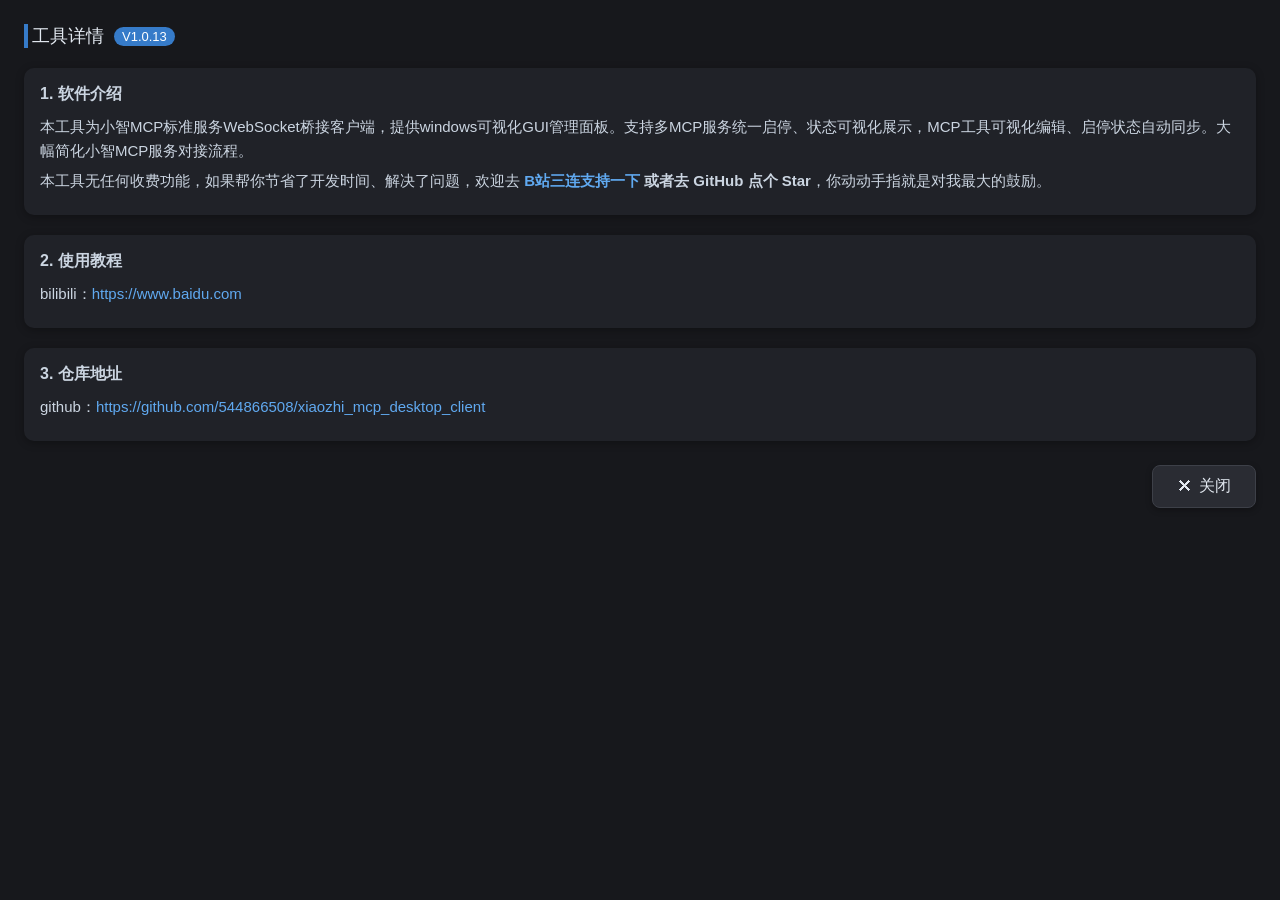
<file: XZMCPClient/html/info.html>
<!DOCTYPE html>
<html lang="zh-CN">
<head>
    <meta charset="UTF-8">
    <style>
        * {
            margin: 0;
            padding: 0;
            box-sizing: border-box;
            font-family: "Microsoft YaHei", "微软雅黑", sans-serif;
        }
        body {
            padding: 24px;
            background-color: #17181c;
            font-size: 15px;
            color: #e2e8f0;
        }
        h3 {
            font-size: 18px;
            font-weight: 500;
            color: #e2e8f0;
            margin-bottom: 20px;
            padding-left: 4px;
            border-left: 4px solid #367bc9;
            display: flex;
            align-items: center;
            gap: 10px;
        }
        .version-tag {
            font-size: 13px;
            background: #367bc9;
            padding: 2px 8px;
            border-radius: 12px;
            color: #fff;
        }
        .section {
            margin: 20px 0;
            background: #202228;
            padding: 16px;
            border-radius: 10px;
            box-shadow: 0 2px 8px rgba(0,0,0,0.3);
        }
        .section h4 {
            font-size: 16px;
            margin-bottom: 10px;
            color: #cbd5e1;
        }
        .section p {
            line-height: 1.6;
            margin: 6px 0;
            color: #cbd5e1;
        }
        .repo-link-box {
            margin-top: 10px;
            padding: 12px;
            background: #2a2c33;
            border-radius: 6px;
        }
        a {
            color: #60a9f0;
            text-decoration: none;
        }
        a:hover {
            text-decoration: underline;
        }
        .tip-text {
            color: #94a3b8;
            font-size: 14px;
            margin-top: 12px;
        }
        /* 底部按钮栏 右对齐，暗色低亮度按钮 */
        .btn-wrap {
            margin-top: 24px;
            display: flex;
            justify-content: flex-end;
        }
        .close-btn {
            font-size: 16px;
            padding: 10px 24px;
            cursor: pointer;
            border: none;
            border-radius: 8px;
            transition: all 0.2s ease;
            box-shadow: 0 2px 6px rgba(0,0,0,0.3);
            white-space: nowrap;
            display: flex;
            align-items: center;
            gap: 6px;
            /* 降低明度暗色按钮，不用纯白 */
            background: #2a2c33;
            color: #e2e8f0;
            border: 1px solid #3d4048;
        }
        .close-btn:hover {
            transform: translateY(-1px);
            box-shadow: 0 3px 10px rgba(0,0,0,0.4);
            background: #343740;
        }
        /* 全局深色滚动条 */
        ::-webkit-scrollbar {
            width: 8px;
            height: 8px;
        }
        ::-webkit-scrollbar-track {
            background: #17181c;
        }
        ::-webkit-scrollbar-thumb {
            background: #444852;
            border-radius: 4px;
        }
        ::-webkit-scrollbar-thumb:hover {
            background: #555a66;
        }
    </style>
</head>
<body>
    <h3>工具详情 <span class="version-tag">V1.0.13</span></h3>

    <div class="section">
        <h4>1. 软件介绍</h4>
        <p>本工具为小智MCP标准服务WebSocket桥接客户端，提供windows可视化GUI管理面板。支持多MCP服务统一启停、状态可视化展示，MCP工具可视化编辑、启停状态自动同步。大幅简化小智MCP服务对接流程。</p>
        <p>本工具无任何收费功能，如果帮你节省了开发时间、解决了问题，欢迎去 <b><a href="https://www.baidu.com" target="_blank">B站三连支持一下</a> 或者去 GitHub 点个 Star</b>，你动动手指就是对我最大的鼓励。</p>
    </div>

    <div class="section">
        <h4>2. 使用教程</h4>
        <p>bilibili：<a href="https://www.baidu.com" target="_blank">https://www.baidu.com</a></p>
    </div>

    <div class="section">
        <h4>3. 仓库地址</h4>
        <p>github：<a href="https://github.com/544866508/xiaozhi_mcp_desktop_client" target="_blank">https://github.com/544866508/xiaozhi_mcp_desktop_client</a></p>
    </div>

    <!-- 按钮容器右对齐 -->
    <div class="btn-wrap">
        <button class="close-btn" onclick="parent.closeInfoMask()">
            <span>✕</span> 关闭
        </button>
    </div>
</body>
</html>
</file>
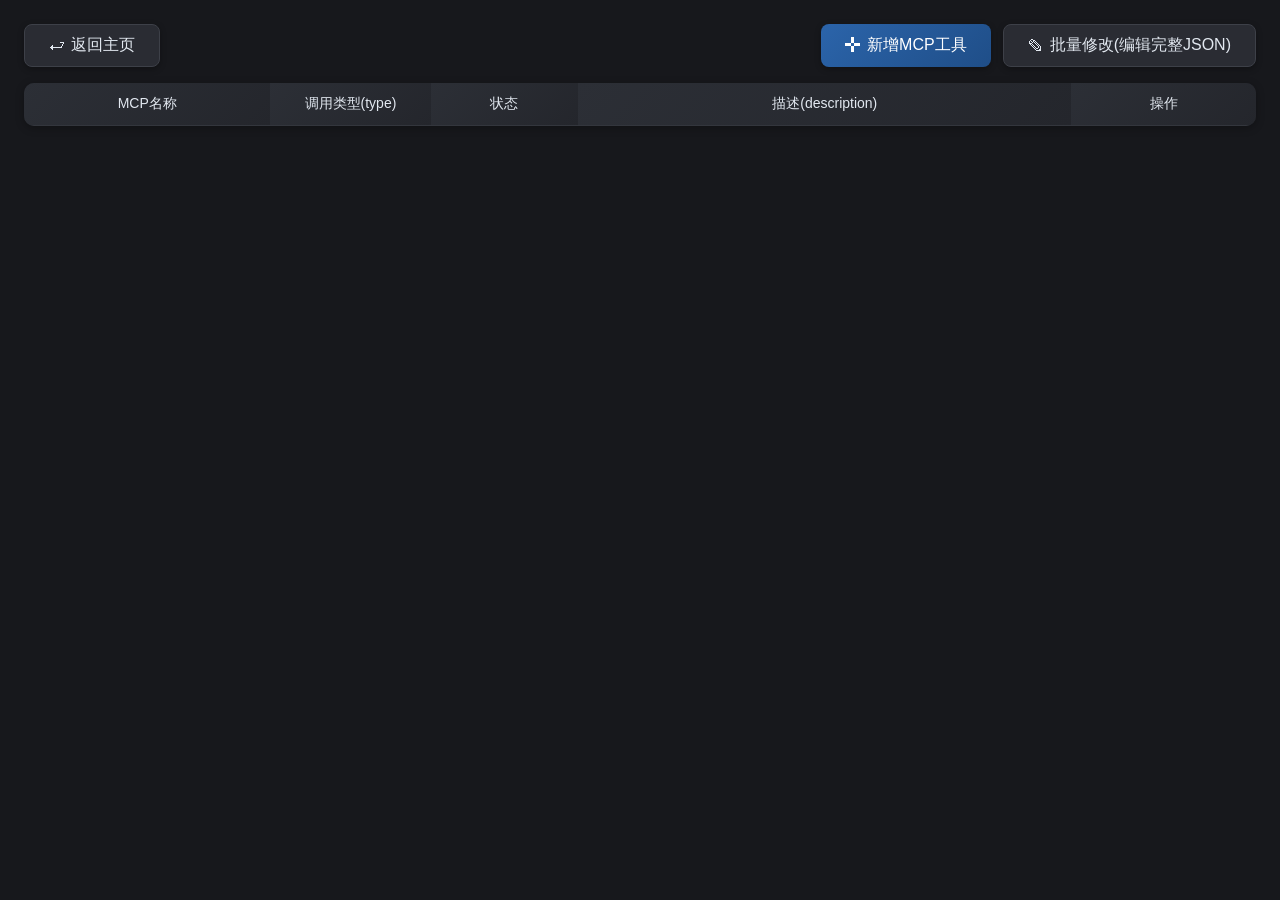
<file: XZMCPClient/html/mcp_config.html>
<!DOCTYPE html>
<html lang="zh-CN">
<head>
    <meta charset="UTF-8">
    <title>MCP配置管理</title>
    <style>
        * {
            margin: 0;
            padding: 0;
            box-sizing: border-box;
            font-family: "Microsoft YaHei", "微软雅黑", sans-serif;
        }
        body {
            padding: 24px;
            background-color: #17181c;
            font-size: 14px;
            color: #e2e8f0;
        }
        /* 顶部按钮左右分栏布局 */
        .top-bar {
            margin-bottom: 16px;
            display: flex;
            justify-content: space-between;
            align-items: center;
        }
        .top-right-btns {
            display: flex;
            flex-wrap: wrap;
            gap: 12px;
        }
        button {
            font-size: 16px;
            padding: 10px 24px;
            cursor: pointer;
            border: none;
            border-radius: 8px;
            transition: all 0.2s ease;
            box-shadow: 0 2px 6px rgba(0,0,0,0.3);
            white-space: nowrap;
            display: flex;
            align-items: center;
            gap: 6px;
        }
        button:hover {
            transform: translateY(-1px);
            box-shadow: 0 3px 10px rgba(0,0,0,0.4);
        }
        /* 主蓝色按钮 降低明度暗色版 */
        .btn-primary {
            background: linear-gradient(135deg, #2b64aa, #1f4e88);
            color: #fff;
        }
        .btn-primary:hover {
            background: linear-gradient(135deg, #306fb9, #245899);
        }
        /* 次要按钮暗色模式 */
        .btn-normal {
            background: #2a2c33;
            color: #e2e8f0;
            border: 1px solid #3d4048;
        }
        .btn-normal:hover {
            background: #343740;
        }
        /* 危险删除按钮低亮度 */
        .btn-danger {
            background: linear-gradient(135deg, #993b3b, #7a2c2c);
            color: #fff;
        }
        .btn-danger:hover {
            background: linear-gradient(135deg, #aa4242, #883333);
        }
        /* 表格暗色美化 */
        table {
            width: 100%;
            border-collapse: separate;
            border-spacing: 0;
            border-radius: 10px;
            overflow: hidden;
            box-shadow: 0 2px 8px rgba(0,0,0,0.3);
            background: #202228;
        }
        th,td {
            padding: 12px 14px;
            vertical-align: top;
            border-bottom: 1px solid #33363d;
            color: #cbd5e1;
        }
        th {
            background: linear-gradient(135deg, #2c2f36, #24262c);
            font-weight: 500;
            color: #e2e8f0;
        }
        tr:last-child td {
            border-bottom: none;
        }
        pre {
            white-space: pre-wrap;
            max-width: 320px;
            max-height: 140px;
            overflow: auto;
            margin:0;
            font-size:12px;
            background: #1a1c20;
            padding: 8px;
            border-radius: 6px;
            color: #a8b9d4;
        }
        /* 弹窗遮罩 磨砂暗色 */
        .mask {
            display: none;
            position: fixed;
            left:0;top:0;right:0;bottom:0;
            background: rgba(0,0,0,0.75);
            backdrop-filter: blur(3px);
            z-index: 999;
            align-items: center;
            justify-content: center;
        }
        .dialog {
            background: #202228;
            padding: 24px;
            width: 900px;
            max-height: 90vh;
            overflow-y: auto;
            border-radius: 12px;
            box-shadow: 0 8px 32px rgba(0,0,0,0.5);
        }
        .dialog h3 {
            font-size: 18px;
            font-weight: 500;
            color: #e2e8f0;
            margin-bottom: 20px;
            padding-left: 4px;
            border-left: 4px solid #367bc9;
        }
        /* 表单输入项暗色 */
        .form-item {
            margin: 16px 0;
        }
        .form-item label {
            display: block;
            font-size: 15px;
            color: #cbd5e1;
            margin-bottom: 8px;
        }
        input, textarea {
            width:100%;
            padding: 12px 14px;
            border: 1px solid #3d4048;
            border-radius: 8px;
            font-size: 15px;
            transition: all 0.2s ease;
            background: #1a1c20;
            color: #e2e8f0;
        }
        input:focus, textarea:focus {
            outline: none;
            border-color: #367bc9;
            box-shadow: 0 0 0 3px rgba(54, 123, 201, 0.18);
        }
        textarea {
            min-height: 300px;
            font-family: monospace;
            margin: 10px 0;
            resize: none;
        }
        /* 弹窗按钮右对齐容器 */
        .dialog-btns {
            margin-top:20px;
            display: flex;
            gap: 12px;
            justify-content: flex-end;
        }
        #delTip {
            font-size: 16px;
            color: #e2e8f0;
            margin-bottom: 24px;
        }
        /* 自定义滚动条暗色适配 */
        ::-webkit-scrollbar {
            width: 8px;
            height: 8px;
        }
        ::-webkit-scrollbar-track {
            background: #1a1c20;
        }
        ::-webkit-scrollbar-thumb {
            background: #444852;
            border-radius: 4px;
        }
        ::-webkit-scrollbar-thumb:hover {
            background: #555a66;
        }

        /* 状态开关样式 */
        .switch-wrap {
            display: inline-flex;
            align-items: center;
            gap: 8px;
        }
        .switch-text {
            font-size:13px;
        }
        .switch {
            position: relative;
            display: inline-block;
            width: 44px;
            height: 22px;
        }
        .switch input {
            opacity: 0;
            width: 0;
            height: 0;
        }
        .slider {
            position: absolute;
            cursor: pointer;
            top: 0;
            left: 0;
            right: 0;
            bottom: 0;
            background-color: #444852;
            transition: .3s;
            border-radius: 22px;
        }
        .slider:before {
            position: absolute;
            content: "";
            height: 18px;
            width: 18px;
            left: 2px;
            bottom: 2px;
            background-color: white;
            transition: .3s;
            border-radius: 50%;
        }
        input:checked + .slider {
            background-color: #367bc9;
        }
        input:checked + .slider:before {
            transform: translateX(22px);
        }
    </style>
</head>
<body>
    <!-- 顶部布局：左侧返回按钮，右侧功能按钮组 -->
    <div class="top-bar">
        <button class="btn-normal" onclick="window.location.href='index.html'">
            <span>⮐</span> 返回主页
        </button>
        <div class="top-right-btns">
            <button class="btn-primary" onclick="openAddDialog()">
                <span>✛</span> 新增MCP工具
            </button>
            <button class="btn-normal" onclick="openBatchEdit()">
                <span>✎</span> 批量修改(编辑完整JSON)
            </button>
        </div>
    </div>

    <table id="mcpTable">
        <!-- 原生colgroup分配列宽，表头单元格同步宽度，横线永不错位 -->
        <colgroup>
            <col style="width:20%">
            <col style="width:13%">
            <col style="width:12%">
            <col style="width:40%">
            <col style="width:15%">
        </colgroup>
        <thead>
            <tr>
                <th>MCP名称</th>
                <th>调用类型(type)</th>
                <th>状态</th>
                <th>描述(description)</th>
                <th>操作</th>
            </tr>
        </thead>
        <tbody></tbody>
    </table>

    <!-- 新增/编辑单行弹窗（已移除单独名称输入框） -->
    <div class="mask" id="editMask">
        <div class="dialog">
            <h3 id="dialogTitle">新增MCP</h3>
            <div class="form-item">
                <ul style="margin-left:30px">
                    <li>完整MCP配置（粘贴整块JSON，格式示例：{"名称":{...配置}}）</li>
                    <li>各厂商的MCP复制过来即可，我会自动适配小智MCP的json格式</li>
                    <li>description字段用于回显，方便区分MCP用途，最好也填上内容</li>
                </ul>
                <textarea id="editJson" placeholder='{
  "aigohotel-mcp": {
    "type": "http",
    "url": "https://mcp.aigohotel.com/mcp",
    "disabled": false
  }
}'></textarea>
            </div>
            <div class="dialog-btns">
                <button class="btn-primary" onclick="saveSingleMcp()">保存</button>
                <button class="btn-normal" onclick="closeEditMask()">取消</button>
            </div>
        </div>
    </div>

    <!-- 批量编辑完整JSON弹窗 -->
    <div class="mask" id="batchMask">
        <div class="dialog">
            <h3>批量编辑 mcp_config.json</h3>
            <textarea id="batchJson"></textarea>
            <div class="dialog-btns">
                <button class="btn-primary" onclick="saveBatchJson()">保存并刷新</button>
                <button class="btn-normal" onclick="closeBatchMask()">取消</button>
            </div>
        </div>
    </div>

    <!-- 删除确认弹窗 -->
    <div class="mask" id="delMask">
        <div class="dialog">
            <p id="delTip">确定删除该MCP配置？</p>
            <div class="dialog-btns">
                <button class="btn-danger" onclick="confirmDelete()">确认删除</button>
                <button class="btn-normal" onclick="closeDelMask()">取消</button>
            </div>
        </div>
    </div>

<!-- 外部工具JS必须放在业务脚本上方 -->
<script src="mcpJsonOpt.js"></script>
<script>
let mcpData = {};
let editTargetKey = null;

// 等待pywebview初始化完成再读取配置
async function loadConfig() {
    while (!window.pywebview) {
        await new Promise(resolve => setTimeout(resolve, 50));
    }
    try {
        const rawText = await window.pywebview.api.read_mcp_config();
        console.log("读取到MCP配置JSON：", rawText);
        mcpData = JSON.parse(rawText);
        renderTable();
    } catch (err) {
        console.error("读取MCP配置失败：", err);
        alert("读取配置文件出错：" + err.message);
    }
}

// DOM渲染完成后执行加载
document.addEventListener('DOMContentLoaded', loadConfig);

// 切换启用/禁用状态
async function toggleMcpDisabled(name) {
    const item = mcpData.mcpServers[name];
    // 不存在disabled则默认false，取反
    item.disabled = !(item.disabled ?? false);
    await saveFullConfig();
    renderTable();
}

// 渲染表格函数
function renderTable() {
    const tbody = document.querySelector("#mcpTable tbody");
    tbody.innerHTML = "";
    const servers = mcpData.mcpServers || {};
    for(const name of Object.keys(servers)){
        const item = servers[name];
        // 读取description，不存在则显示-
        const desc = item.description ?? "-";
        const isDisabled = item.disabled ?? false;
        const tr = document.createElement("tr");
        tr.innerHTML = `
            <td>${name}</td>
            <td>${item.type || "-"}</td>
            <td>
                <label class="switch-wrap">
                    <span class="switch-text">${isDisabled ? "禁用" : "启用"}</span>
                    <label class="switch">
                        <input type="checkbox" ${isDisabled ? "" : "checked"} onchange="toggleMcpDisabled('${name}')">
                        <span class="slider"></span>
                    </label>
                </label>
            </td>
            <td>${desc}</td>
            <td>
                <!-- 固定宽度弹性父容器，按钮强制同行，永不换行 -->
                <div style="width:150px;display:flex;gap:8px;align-items:center;">
                    <button class="btn-normal" style="padding:6px 12px;font-size:14px;gap:4px;" onclick="openEditDialog('${name}')">
                        <span>✎</span> 编辑
                    </button>
                    <button class="btn-danger" style="padding:6px 12px;font-size:14px;gap:4px;" onclick="openDelDialog('${name}')">
                        <span>🗑</span> 删除
                    </button>
                </div>
            </td>
        `;
        tbody.appendChild(tr);
    }
}

// 新增弹窗
function openAddDialog() {
    editTargetKey = null;
    document.getElementById("dialogTitle").innerText = "新增MCP工具";
    document.getElementById("editJson").value = `{
  "mcp-name": {
    "type": "stdio",
    "command": "",
    "disabled": false
  }
}`;
    document.getElementById("editMask").style.display = "flex";
}

// 编辑单行弹窗：自动生成完整外层JSON填入编辑框
function openEditDialog(name) {
    editTargetKey = name;
    document.getElementById("dialogTitle").innerText = "编辑MCP";
    // 组装成完整外层结构给用户编辑
    const tempWrap = {};
    tempWrap[name] = mcpData.mcpServers[name];
    document.getElementById("editJson").value = JSON.stringify(tempWrap, null, 2);
    document.getElementById("editMask").style.display = "flex";
}

function closeEditMask(){
    document.getElementById("editMask").style.display = "none";
}

// 保存单行新增/编辑（自动解析外层key）
async function saveSingleMcp() {
    while (!window.pywebview) {
        await new Promise(resolve => setTimeout(resolve, 50));
    }
    const jsonStr = document.getElementById("editJson").value.trim();
    let wrapObj;
    try{
        // 调用外部独立文件的优化函数
        wrapObj = optimizeSingleMcpJson(jsonStr);
    }catch(e){
        alert("JSON格式错误："+e.message);
        return;
    }
    // 外层只能有一个key（单个MCP配置）
    const keys = Object.keys(wrapObj);
    if (keys.length !== 1) {
        alert("粘贴内容必须仅包含单个MCP配置，外层只能一个名称key！");
        return;
    }
    const rawName = keys[0];
    const newConfig = wrapObj[rawName];

    // 不存在disabled字段则默认启用
    if (newConfig.disabled === undefined) {
        newConfig.disabled = false;
    }

    // ========== 编辑逻辑：编辑时允许覆盖当前key，不自动加后缀 ==========
    let finalName;
    if (editTargetKey) {
        // 编辑模式：如果改了名称才去重，否则直接复用原key
        if (rawName !== editTargetKey) {
            const allExistKeys = Object.keys(mcpData.mcpServers);
            finalName = getSafeNewMcpKey(allExistKeys, rawName);
            // 删除旧名称配置
            delete mcpData.mcpServers[editTargetKey];
        } else {
            finalName = rawName;
        }
    } else {
        // 新增模式：强制去重，重名自动加(2)(3)
        const allExistKeys = Object.keys(mcpData.mcpServers);
        finalName = getSafeNewMcpKey(allExistKeys, rawName);
    }

    // 写入新配置
    mcpData.mcpServers[finalName] = newConfig;

    await saveFullConfig();
    closeEditMask();
    await loadConfig();
}

// 删除弹窗
function openDelDialog(name) {
    editTargetKey = name;
    document.getElementById("delTip").innerText = `确定删除【${name}】配置吗？`;
    document.getElementById("delMask").style.display = "flex";
}
function closeDelMask(){
    document.getElementById("delMask").style.display = "none";
}
async function confirmDelete() {
    while (!window.pywebview) {
        await new Promise(resolve => setTimeout(resolve, 50));
    }
    delete mcpData.mcpServers[editTargetKey];
    await saveFullConfig();
    closeDelMask();
    await loadConfig();
}

// 批量编辑弹窗
function openBatchEdit() {
    document.getElementById("batchJson").value = JSON.stringify(mcpData,null,2);
    document.getElementById("batchMask").style.display = "flex";
}
function closeBatchMask(){
    document.getElementById("batchMask").style.display = "none";
}
async function saveBatchJson() {
    while (!window.pywebview) {
        await new Promise(resolve => setTimeout(resolve, 50));
    }
    const txt = document.getElementById("batchJson").value.trim();
    try{
        mcpData = JSON.parse(txt);
        // 批量保存时自动补全缺失disabled
        const servers = mcpData.mcpServers || {};
        for(let k in servers){
            if(servers[k].disabled === undefined) servers[k].disabled = false;
        }
    }catch(e){
        alert("JSON语法错误："+e.message);
        return;
    }
    await saveFullConfig();
    closeBatchMask();
    await loadConfig();
    alert("保存成功，已刷新表格");
}

// 统一保存完整配置文件
async function saveFullConfig() {
    const str = JSON.stringify(mcpData,null,2);
    await window.pywebview.api.write_mcp_config(str);
}
</script>
</body>
</html>
</file>
<file: html/str_bg.css>
body {
    padding: 24px;
    min-height: 100vh;
    color: #d1d5db;
    background: #020307;
    position: relative;
    /* 底层：中小漂移星+深空渐变，无大星 */
    background-image:
        radial-gradient(1.8px 1.8px at 20% 42%, rgba(235,245,255,0.42), transparent),
        radial-gradient(1.6px 1.6px at 76% 18%, rgba(238,248,255,0.44), transparent),
        radial-gradient(1.9px 1.9px at 50% 64%, rgba(232,242,255,0.40), transparent),
        radial-gradient(1.7px 1.7px at 12% 92%, rgba(236,246,255,0.43), transparent),
        radial-gradient(1.85px 1.85px at 37% 4%, rgba(239,249,255,0.45), transparent),
        radial-gradient(1.5px 1.5px at 60% 74%, rgba(233,243,255,0.41), transparent),
        radial-gradient(1.75px 1.75px at 81% 46%, rgba(237,247,255,0.42), transparent),
        radial-gradient(1.65px 1.65px at 13% 60%, rgba(234,244,255,0.44), transparent),
        radial-gradient(1px 1px at 42% 10%, rgba(220,235,255,0.32), transparent),
        radial-gradient(0.9px 0.9px at 66% 52%, rgba(216,230,255,0.30), transparent),
        radial-gradient(1.1px 1.1px at 28% 58%, rgba(222,237,255,0.33), transparent),
        radial-gradient(0.85px 0.85px at 90% 40%, rgba(213,228,255,0.28), transparent),
        radial-gradient(0.95px 0.95px at 5% 30%, rgba(219,234,255,0.31), transparent),
        radial-gradient(0.8px 0.8px at 54% 90%, rgba(212,227,255,0.29), transparent),
        radial-gradient(1.05px 1.05px at 78% 10%, rgba(223,238,255,0.34), transparent),
        radial-gradient(0.78px 0.78px at 31% 42%, rgba(210,225,255,0.27), transparent),
        radial-gradient(0.92px 0.92px at 58% 28%, rgba(217,232,255,0.30), transparent),
        radial-gradient(1.02px 1.02px at 18% 76%, rgba(221,236,255,0.32), transparent),
        radial-gradient(0.88px 0.88px at 45% 34%, rgba(215,230,255,0.29), transparent),
        radial-gradient(0.98px 0.98px at 84% 64%, rgba(218,233,255,0.31), transparent),
        linear-gradient(-45deg, #010205, #040813, #020509, #03060c);

    background-size:
        2600px 2600px,2600px 2600px,2600px 2600px,2600px 2600px,
        2600px 2600px,2600px 2600px,2600px 2600px,2600px 2600px,
        2600px 2600px,2600px 2600px,2600px 2600px,2600px 2600px,
        2600px 2600px,2600px 2600px,2600px 2600px,2600px 2600px,
        2600px 2600px,2600px 2600px,2600px 2600px,2600px 2600px,
        400% 400%;

    animation:
        starDriftSmall 26s linear infinite,
        starTwinkleSmall 3.2s ease-in-out infinite alternate,
        bgFlow 32s linear infinite;
}

/* 唯一伪层承载6颗缩小后的大星，steps(1)实现瞬灭瞬亮 */
body::before {
    content: "";
    position: fixed;
    inset: 0;
    z-index: -1;
    pointer-events: none;
    background-size: 100% 100%;
    /* 大星星尺寸全部缩小 原3.2/3/3.4... 改为2/1.9/2.1... */
    background-image:
        radial-gradient(2px 2px at 8% 12%, var(--s1), transparent),
        radial-gradient(1.9px 1.9px at 62% 26%, var(--s2), transparent),
        radial-gradient(2.1px 2.1px at 91% 72%, var(--s3), transparent),
        radial-gradient(1.8px 1.8px at 33% 86%, var(--s4), transparent),
        radial-gradient(1.9px 1.9px at 6% 51%, var(--s5), transparent),
        radial-gradient(1.8px 1.8px at 45% 8%, var(--s6), transparent);
    /* steps(1) 无渐变，瞬间切换明暗；慢速不同周期错开闪烁 */
    animation:
        s1 12s steps(1) infinite,
        s2 14s steps(1) infinite,
        s3 11s steps(1) infinite,
        s4 15s steps(1) infinite,
        s5 10s steps(1) infinite,
        s6 13s steps(1) infinite;
}

/* 控制每颗星星透明度变量 */
:root {
    --s1: rgba(255,255,255,0.55);
    --s2: rgba(255,255,255,0.52);
    --s3: rgba(255,255,255,0.58);
    --s4: rgba(255,255,255,0.50);
    --s5: rgba(255,255,255,0.54);
    --s6: rgba(255,255,255,0.51);
}

/* 瞬亮瞬灭动画：0~50%常亮，50%瞬间变黑，50~100%保持熄灭，末尾瞬间亮起 */
@keyframes s1 {
    0%, 49.9% { --s1: rgba(255,255,255,0.55); }
    50%, 100% { --s1: rgba(255,255,255,0); }
}
@keyframes s2 {
    0%, 49.9% { --s2: rgba(255,255,255,0.52); }
    50%, 100% { --s2: rgba(255,255,255,0); }
}
@keyframes s3 {
    0%, 49.9% { --s3: rgba(255,255,255,0.58); }
    50%, 100% { --s3: rgba(255,255,255,0); }
}
@keyframes s4 {
    0%, 49.9% { --s4: rgba(255,255,255,0.50); }
    50%, 100% { --s4: rgba(255,255,255,0); }
}
@keyframes s5 {
    0%, 49.9% { --s5: rgba(255,255,255,0.54); }
    50%, 100% { --s5: rgba(255,255,255,0); }
}
@keyframes s6 {
    0%, 49.9% { --s6: rgba(255,255,255,0.51); }
    50%, 100% { --s6: rgba(255,255,255,0); }
}

/* 中小星缓慢漂移 */
@keyframes starDriftSmall {
    0% {
        background-position:
            0 0,0 0,0 0,0 0,0 0,0 0,0 0,0 0,
            0 0,0 0,0 0,0 0,0 0,0 0,0 0,0 0,
            0 0,0 0,0 0,0 0,
            0% 50%;
    }
    100% {
        background-position:
            2600px 2600px,2600px 2600px,2600px 2600px,2600px 2600px,
            2600px 2600px,2600px 2600px,2600px 2600px,2600px 2600px,
            2600px 2600px,2600px 2600px,2600px 2600px,2600px 2600px,
            2600px 2600px,2600px 2600px,2600px 2600px,2600px 2600px,
            2600px 2600px,2600px 2600px,2600px 2600px,2600px 2600px,
            100% 50%;
    }
}

/* 中小星星自身柔和明暗闪烁 */
@keyframes starTwinkleSmall {
    0% {
        background-image:
            radial-gradient(1.8px 1.8px at 20% 42%, rgba(235,245,255,0.42), transparent),
            radial-gradient(1.6px 1.6px at 76% 18%, rgba(238,248,255,0.44), transparent),
            radial-gradient(1.9px 1.9px at 50% 64%, rgba(232,242,255,0.40), transparent),
            radial-gradient(1.7px 1.7px at 12% 92%, rgba(236,246,255,0.43), transparent),
            radial-gradient(1.85px 1.85px at 37% 4%, rgba(239,249,255,0.45), transparent),
            radial-gradient(1.5px 1.5px at 60% 74%, rgba(233,243,255,0.41), transparent),
            radial-gradient(1.75px 1.75px at 81% 46%, rgba(237,247,255,0.42), transparent),
            radial-gradient(1.65px 1.65px at 13% 60%, rgba(234,244,255,0.44), transparent),
            radial-gradient(1px 1px at 42% 10%, rgba(220,235,255,0.32), transparent),
            radial-gradient(0.9px 0.9px at 66% 52%, rgba(216,230,255,0.30), transparent),
            radial-gradient(1.1px 1.1px at 28% 58%, rgba(222,237,255,0.33), transparent),
            radial-gradient(0.85px 0.85px at 90% 40%, rgba(213,228,255,0.28), transparent),
            radial-gradient(0.95px 0.95px at 5% 30%, rgba(219,234,255,0.31), transparent),
            radial-gradient(0.8px 0.8px at 54% 90%, rgba(212,227,255,0.29), transparent),
            radial-gradient(1.05px 1.05px at 78% 10%, rgba(223,238,255,0.34), transparent),
            radial-gradient(0.78px 0.78px at 31% 42%, rgba(210,225,255,0.27), transparent),
            radial-gradient(0.92px 0.92px at 58% 28%, rgba(217,232,255,0.30), transparent),
            radial-gradient(1.02px 1.02px at 18% 76%, rgba(221,236,255,0.32), transparent),
            radial-gradient(0.88px 0.88px at 45% 34%, rgba(215,230,255,0.29), transparent),
            radial-gradient(0.98px 0.98px at 84% 64%, rgba(218,233,255,0.31), transparent),
            linear-gradient(-45deg, #010205, #040813, #020509, #03060c);
    }
    100% {
        background-image:
            radial-gradient(1.8px 1.8px at 20% 42%, rgba(240,248,255,0.54), transparent),
            radial-gradient(1.6px 1.6px at 76% 18%, rgba(243,250,255,0.56), transparent),
            radial-gradient(1.9px 1.9px at 50% 64%, rgba(238,246,255,0.51), transparent),
            radial-gradient(1.7px 1.7px at 12% 92%, rgba(241,249,255,0.53), transparent),
            radial-gradient(1.85px 1.85px at 37% 4%, rgba(244,251,255,0.57), transparent),
            radial-gradient(1.5px 1.5px at 60% 74%, rgba(239,247,255,0.52), transparent),
            radial-gradient(1.75px 1.75px at 81% 46%, rgba(242,250,255,0.54), transparent),
            radial-gradient(1.65px 1.65px at 13% 60%, rgba(240,248,255,0.55), transparent),
            radial-gradient(1px 1px at 42% 10%, rgba(228,242,255,0.44), transparent),
            radial-gradient(0.9px 0.9px at 66% 52%, rgba(224,238,255,0.40), transparent),
            radial-gradient(1.1px 1.1px at 28% 58%, rgba(230,244,255,0.45), transparent),
            radial-gradient(0.85px 0.85px at 90% 40%, rgba(220,235,255,0.36), transparent),
            radial-gradient(0.95px 0.95px at 5% 30%, rgba(226,240,255,0.42), transparent),
            radial-gradient(0.8px 0.8px at 54% 90%, rgba(219,233,255,0.38), transparent),
            radial-gradient(1.05px 1.05px at 78% 10%, rgba(232,246,255,0.46), transparent),
            radial-gradient(0.78px 0.78px at 31% 42%, rgba(216,230,255,0.34), transparent),
            radial-gradient(0.92px 0.92px at 58% 28%, rgba(225,239,255,0.41), transparent),
            radial-gradient(1.02px 1.02px at 18% 76%, rgba(229,243,255,0.43), transparent),
            radial-gradient(0.88px 0.88px at 45% 34%, rgba(222,237,255,0.39), transparent),
            radial-gradient(0.98px 0.98px at 84% 64%, rgba(227,241,255,0.42), transparent),
            linear-gradient(-45deg, #010205, #040813, #020509, #03060c);
    }
}

/* 深空底色缓慢流动 */
@keyframes bgFlow {
    0% { background-position: 0% 50%; }
    100% { background-position: 100% 50%; }
}
</file>
